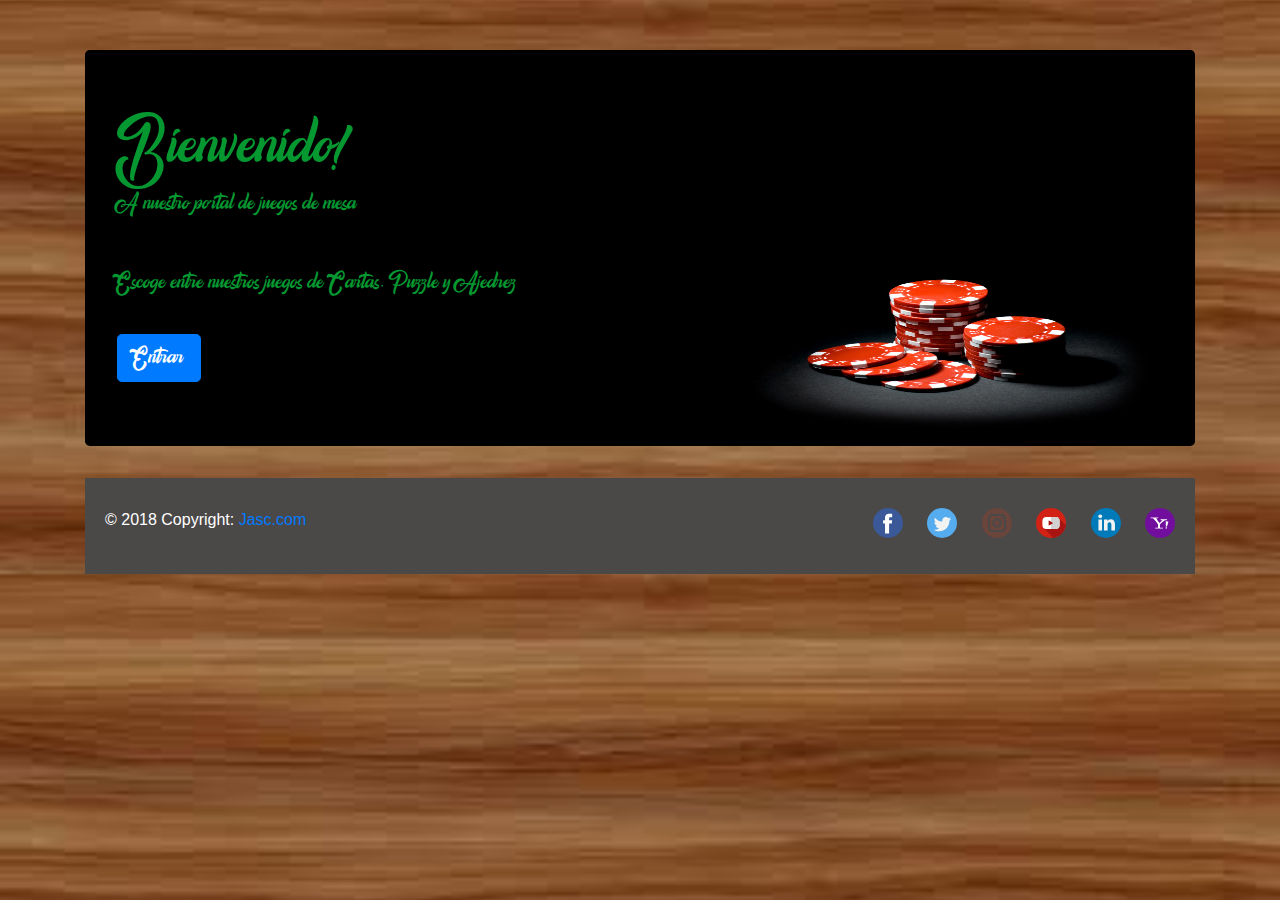
<file: www/index.html>
<!DOCTYPE html>
<html>
<head>
	<title>Portal de Juegos</title>
	<meta charset="utf-8">
	<meta name="viewport" content="width=device-width, initial-scale=1">
	<link rel="stylesheet" type="text/css" href="../css/bootstrap.css">
	<link rel="stylesheet" type="text/css" href="../css/jquery-ui.css">
	<link rel="stylesheet" type="text/css" href="../css/index.css">
	<script src="../js/jquery-3.3.1.js"></script>
	<script src="../js/jquery-ui.js"></script>
	<script src="../js/bootstrap.js"></script>
	<script src="../js/index.js"></script>
</head>
<body>
	<div class="container">
		<nav class="navbar navbar-expand-lg navbar-dark bg-dark">
  			<a class="navbar-brand" href="#">Juegos</a>
  				<button class="navbar-toggler" type="button" data-toggle="collapse" data-target="#navbarNavDropdown" aria-controls="navbarNavDropdown" aria-expanded="false" aria-label="Toggle navigation">
    			<span class="navbar-toggler-icon"></span>
  				</button>
  			<div class="collapse navbar-collapse" id="navbarNavDropdown">
    			<ul class="navbar-nav">
      				<li class="nav-item active"><a class="nav-link" href="index.html">Inicio</a></li>
      				<li class="nav-item"><a class="nav-link" href="puzzle.html">Puzzle</a></li>
      				<li class="nav-item"><a class="nav-link" href="puzzle-click.html">Puzzle-Click</a></li>
      				<li class="nav-item"><a class="nav-link" href="ajedrez.html">Ajedrez</a></li>
      				<li class="nav-item"><a class="nav-link" href="blackjack.html">Blackjack</a></li>
    			</ul>
  			</div>
		</nav>
		<div class="jumbotron">
		  	<h1 class="display-4">Bienvenido!</h1>
		  	<p class="lead">A nuestro portal de juegos de mesa</p>
		  	<hr class="my-4">
		  	<p>Escoge entre nuestros juegos de Cartas, Puzzle y Ajedrez</p>
		  	<a class="btn btn-primary btn-lg" id="boton" href="#" role="button">Entrar</a>
	  	</div>
	

		<div id="carouselExampleIndicators" class="carousel slide" data-ride="carousel">
			<ol class="carousel-indicators">
			    <li data-target="#carouselExampleIndicators" data-slide-to="0" class="active"></li>
			    <li data-target="#carouselExampleIndicators" data-slide-to="1"></li>
			    <li data-target="#carouselExampleIndicators" data-slide-to="2"></li>
			</ol>
			<div class="carousel-inner">
			    <div class="carousel-item active">
			      <a href="ajedrez.html"><img class="d-block w-100" src="../img/index/ajedrez.jpg" alt="First slide"></a>
			    </div>
			    <div class="carousel-item">
			      <a href="blackjack.html"><img class="d-block w-100" src="../img/index/blackjack.jpg" alt="Second slide"></a>
			    </div>
			    <div class="carousel-item">
			      <a href="puzzle.html"><img class="d-block w-100" src="../img/index/puzzle.jpg" alt="Third slide"></a>
			    </div>
			  </div>
			  <a class="carousel-control-prev" href="#carouselExampleIndicators" role="button" data-slide="prev">
			    <span class="carousel-control-prev-icon" aria-hidden="true"></span>
			    <span class="sr-only">Previous</span>
			  </a>
			  <a class="carousel-control-next" href="#carouselExampleIndicators" role="button" data-slide="next">
			    <span class="carousel-control-next-icon" aria-hidden="true"></span>
			    <span class="sr-only">Next</span>
			  </a>
		</div>

	
		<footer class="footer">
			<div class="row">
				<div class="col-sm-4">© 2018 Copyright:
				    <a href="#"> Jasc.com</a>
				</div>
			 	<div class="col-sm-8">
				  	<ul class="redes">
				  		<li><a href="#"><img src="../img/index/facebook.svg"></a></li>
				  		<li><a href="#"><img src="../img/index/twitter.svg"></a></li>
				  		<li><a href="#"><img src="../img/index/instagram.svg"></a></li>
				  		<li><a href="#"><img src="../img/index/youtube.svg"></a></li>
				  		<li><a href="#"><img src="../img/index/linkedin.svg"></a></li>
				  		<li><a href="#"><img src="../img/index/yahoo.svg"></a></li>
				  	</ul>	
			  </div>
			</div>    
		</footer>
	</div>
</body>
</html>
</file>
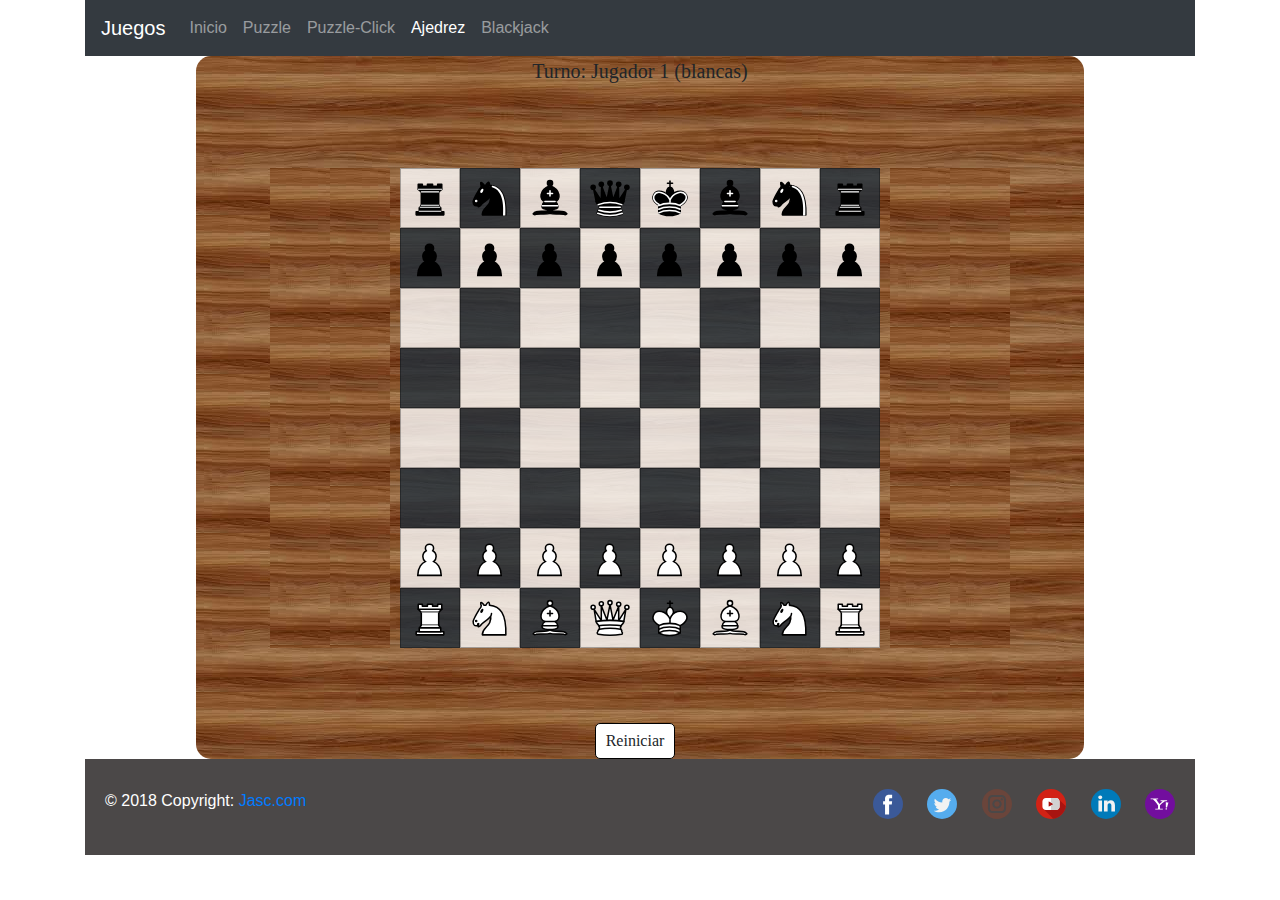
<file: www/ajedrez.html>
<!DOCTYPE html>
<html>
<head>
	<title>Ajedrez</title>
	<meta charset="utf-8">
	<meta name="viewport" content="width=device-width, initial-scale=1">
	<link rel="stylesheet" type="text/css" href="../css/bootstrap.css">
	<link rel="stylesheet" type="text/css" href="../css/jquery-ui.css">
	<link rel="stylesheet" type="text/css" href="../css/chess.css">
	<script src="../js/jquery-3.3.1.js"></script>
	<script src="../js/jquery-ui.js"></script>
	<script src="../js/bootstrap.js"></script>
	<script src="../js/chess.js"></script>

</head>
<body>
	<div class="container">

		<nav class="navbar navbar-expand-lg navbar-dark bg-dark">
  			<a class="navbar-brand" href="#">Juegos</a>
  				<button class="navbar-toggler" type="button" data-toggle="collapse" data-target="#navbarNavDropdown" aria-controls="navbarNavDropdown" aria-expanded="false" aria-label="Toggle navigation">
    			<span class="navbar-toggler-icon"></span>
  				</button>
  			<div class="collapse navbar-collapse" id="navbarNavDropdown">
    			<ul class="navbar-nav">
      				<li class="nav-item"><a class="nav-link" href="index.html">Inicio</a></li>
      				<li class="nav-item"><a class="nav-link" href="puzzle.html">Puzzle</a></li>
      				<li class="nav-item"><a class="nav-link" href="puzzle-click.html">Puzzle-Click</a></li>
      				<li class="nav-item active"><a class="nav-link" href="ajedrez.html">Ajedrez</a></li>
      				<li class="nav-item"><a class="nav-link" href="blackjack.html">Blackjack</a></li>
    			</ul>
  			</div>
		</nav>

		
		<div class="cajon">
			<p id="parrt">Turno: <span id="turno"></span></p>
			<p id="ppn" class="inv">Elige una figura para cambiar por el peón</p>
			<div id="elegirn" class="inv">
				<div class="cnegro lnegro">
					<div id="bn1">.</div>
				</div>
				<div class="cblanco lnegro">
					<div id="bn2">.</div>
				</div>
				<div class="cnegro lnegro">
					<div id="bn3">.</div>
				</div>
				<div class="cblanco lnegro">
					<div id="bn4">.</div>
				</div>
			</div>

			<div>
				<div>
					<div  id="colbla"></div>
					<div  id="colbla1"></div>
				</div>
				<div id="tab"></div>
				<div>
					<div  id="colneg"></div>
					<div  id="colneg1"></div>
				</div>
			</div>

			<p id="ppbl" class="inv">Elige una figura para cambiar por el peón</p>
			<div id="elegirbl" class="inv">
				<div class="cblanco lblanco">
					<div id="bb1">.</div>
				</div>
				<div class="cnegro lblanco">
					<div id="bb2">.</div>
				</div>
				<div class="cblanco lblanco">
					<div id="bb3">.</div>
				</div>
				<div class="cnegro lblanco">
					<div id="bb4">.</div>
				</div>
			</div>

			<div id="opc">
				<div id="rst">Reiniciar</div>
			</div>
			<p id="mm"></p>
	
		</div>
		<footer class="footer">
			<div class="row">
				<div class="col-sm-4">© 2018 Copyright:
				    <a href="#"> Jasc.com</a>
				</div>
			 	<div class="col-sm-8">
				  	<ul class="redes">
				  		<li><a href="#"><img src="../img/index/facebook.svg"></a></li>
				  		<li><a href="#"><img src="../img/index/twitter.svg"></a></li>
				  		<li><a href="#"><img src="../img/index/instagram.svg"></a></li>
				  		<li><a href="#"><img src="../img/index/youtube.svg"></a></li>
				  		<li><a href="#"><img src="../img/index/linkedin.svg"></a></li>
				  		<li><a href="#"><img src="../img/index/yahoo.svg"></a></li>
				  	</ul>	
			  </div>
			</div>    
		</footer>
	</div>
</body>
</html>
</file>
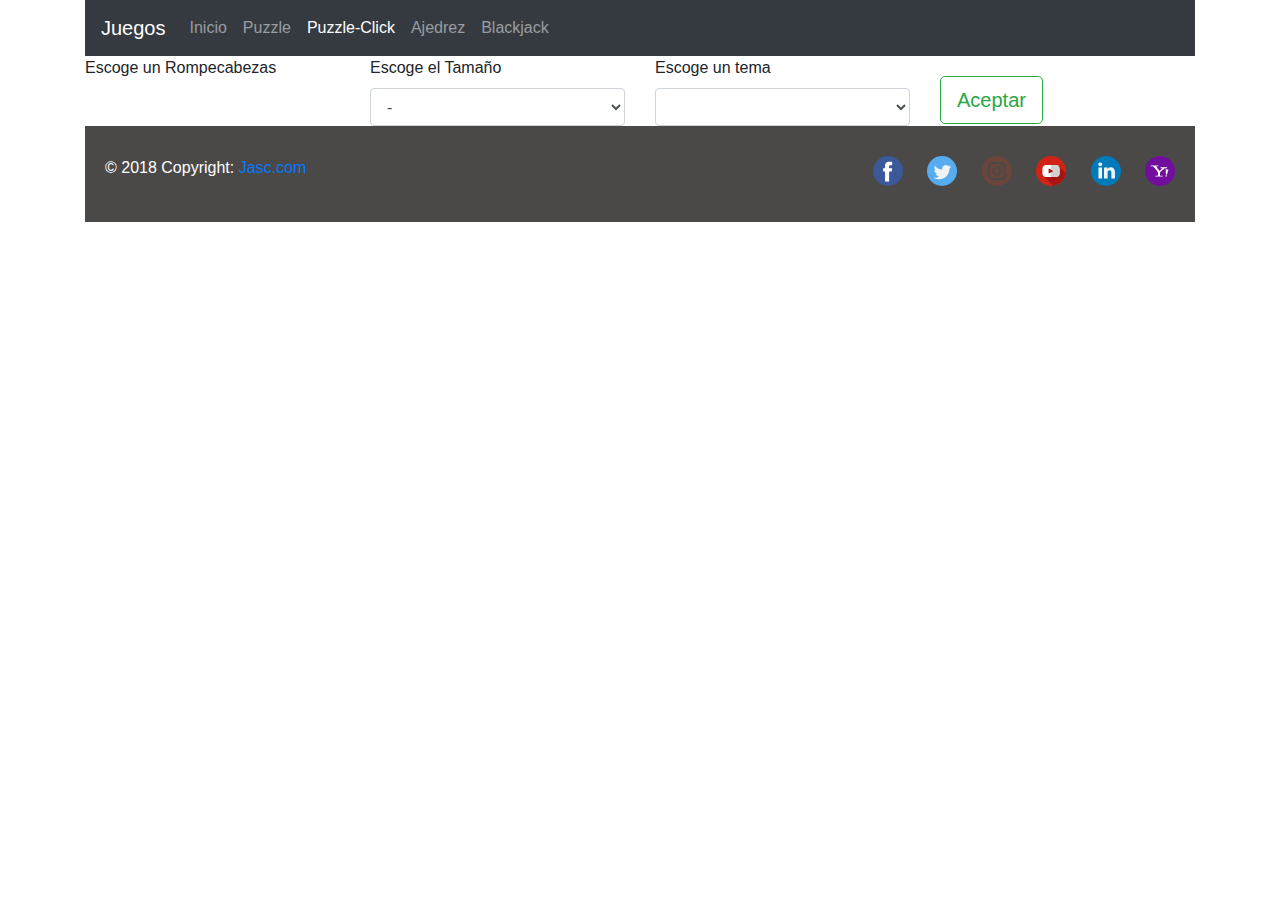
<file: www/puzzle-click.html>
<!DOCTYPE html>
<html>
<head>
	<title>Rompecabezas</title>
	<meta charset="utf-8">
	<meta name="viewport" content="width=device-width, initial-scale=1">
	<link rel="stylesheet" type="text/css" href="../css/bootstrap.css">
	<link rel="stylesheet" type="text/css" href="../css/jquery-ui.css">
	<link rel="stylesheet" type="text/css" href="../css/style.css">
	<script src="../js/jquery-3.3.1.js"></script>
	<script src="../js/jquery-ui.js"></script>
	<script src="../js/bootstrap.js"></script>
	<script src="../js/rompecabeza.js"></script>
</head>
<body>
	<div class="container">
		<nav class="navbar navbar-expand-lg navbar-dark bg-dark">
  			<a class="navbar-brand" href="#">Juegos</a>
  			<button class="navbar-toggler" type="button" data-toggle="collapse" data-target="#navbarNavDropdown" aria-controls="navbarNavDropdown" aria-expanded="false" aria-label="Toggle navigation">
    		<span class="navbar-toggler-icon"></span>
  			</button>
  			<div class="collapse navbar-collapse" id="navbarNavDropdown">
    			<ul class="navbar-nav">
      				<li class="nav-item"><a class="nav-link" href="index.html">Inicio</a></li>
      				<li class="nav-item"><a class="nav-link" href="puzzle.html">Puzzle</a></li>
      				<li class="nav-item active"><a class="nav-link" href="puzzle-click.html">Puzzle-Click</a></li>
      				<li class="nav-item"><a class="nav-link" href="ajedrez.html">Ajedrez</a></li>
      				<li class="nav-item"><a class="nav-link" href="blackjack.html">Blackjack</a></li>
    			</ul>
  			</div>
		</nav>

		<div class="selector">
			<div class="row">
				<div class="col">
					<label>Escoge un Rompecabezas</label>
				</div>

				<div class="col">
					<label>Escoge el Tamaño</label>
					<select class="form-control" id="piezas">
						<option>-</option>
						<option>3x3</option>
						<option>4x5</option>
						<option>6x5</option>
						<option>8x5</option>
					</select>
				</div>

				<div class="col">
					<label>Escoge un tema</label>
					<select class="form-control" id="opcion"></select>
				</div>

				<div class="col">
					<button type="button" class="btn btn-outline-success btn-lg" id="aceptar">Aceptar</button>
				</div>
			</div>
		</div>

		<div class="tablero">
			<div id="contenedor-img">
		
			</div>
		</div>
		<footer class="footer">
			<div class="row">
				<div class="col-sm-4">© 2018 Copyright:
				    <a href="#"> Jasc.com</a>
				</div>
			 	<div class="col-sm-8">
				  	<ul class="redes">
				  		<li><a href="#"><img src="../img/index/facebook.svg"></a></li>
				  		<li><a href="#"><img src="../img/index/twitter.svg"></a></li>
				  		<li><a href="#"><img src="../img/index/instagram.svg"></a></li>
				  		<li><a href="#"><img src="../img/index/youtube.svg"></a></li>
				  		<li><a href="#"><img src="../img/index/linkedin.svg"></a></li>
				  		<li><a href="#"><img src="../img/index/yahoo.svg"></a></li>
				  	</ul>	
			  </div>
			</div>    
		</footer>
	</div>
</body>
</html>
</file>
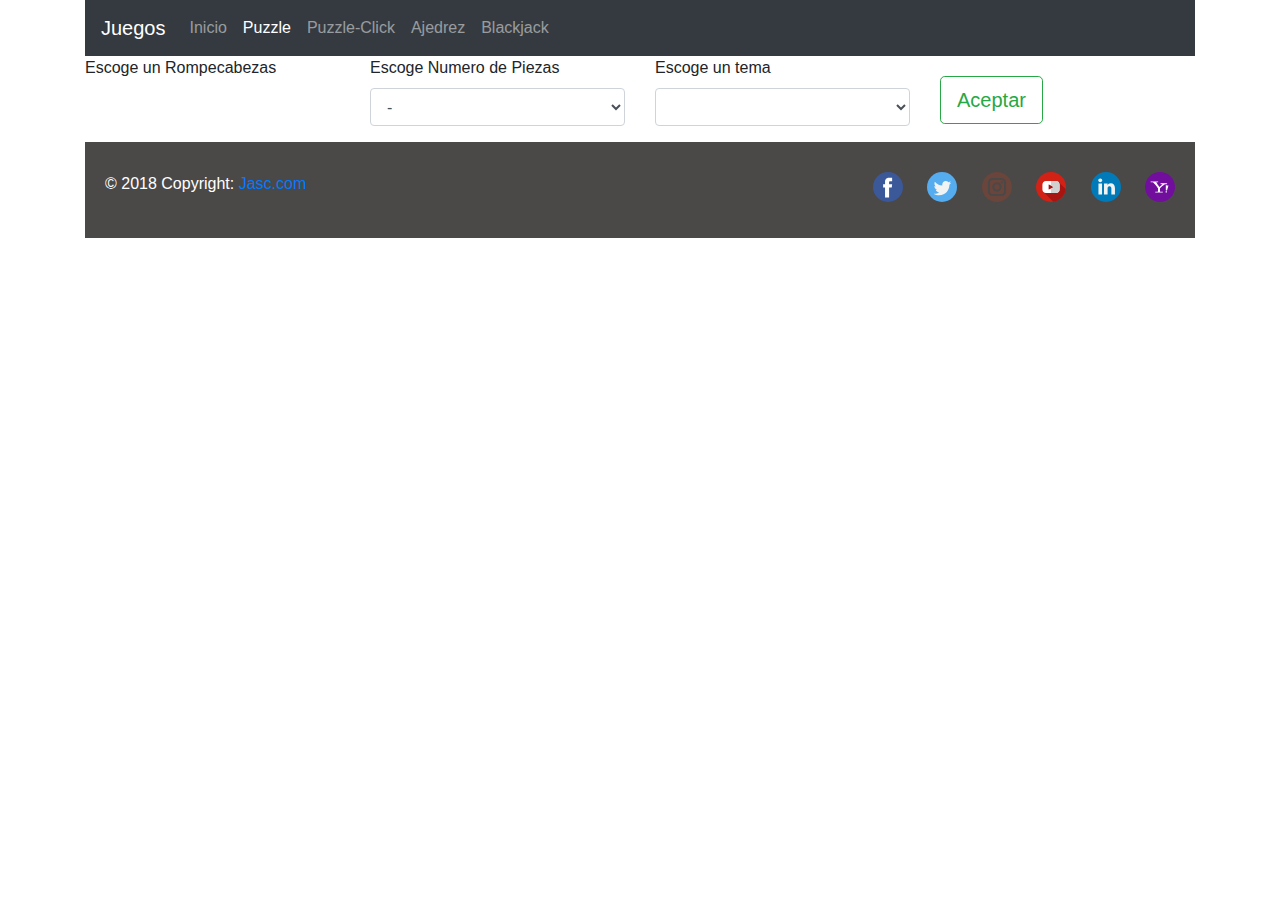
<file: www/puzzle.html>
<!DOCTYPE html>
<html>
<head>
	<title>Rompecabezas</title>
	<meta charset="utf-8">
	<meta name="viewport" content="width=device-width, initial-scale=1">
	<link rel="stylesheet" type="text/css" href="../css/bootstrap.css">
	<link rel="stylesheet" type="text/css" href="../css/jquery-ui.css">
	<link rel="stylesheet" type="text/css" href="../css/style.css">
	<script src="../js/jquery-3.3.1.js"></script>
	<script src="../js/jquery-ui.js"></script>
	<script src="../js/bootstrap.js"></script>
	<script src="../js/puzzle.js"></script>

</head>
<body>
	<div class="container">
		<nav class="navbar navbar-expand-lg navbar-dark bg-dark">
  			<a class="navbar-brand" href="#">Juegos</a>
  				<button class="navbar-toggler" type="button" data-toggle="collapse" data-target="#navbarNavDropdown" aria-controls="navbarNavDropdown" aria-expanded="false" aria-label="Toggle navigation">
    			<span class="navbar-toggler-icon"></span>
  				</button>
  			<div class="collapse navbar-collapse" id="navbarNavDropdown">
    			<ul class="navbar-nav">
      				<li class="nav-item"><a class="nav-link" href="index.html">Inicio</a></li>
      				<li class="nav-item active"><a class="nav-link" href="puzzle.html">Puzzle</a></li>
      				<li class="nav-item"><a class="nav-link" href="puzzle-click.html">Puzzle-Click</a></li>
      				<li class="nav-item"><a class="nav-link" href="ajedrez.html">Ajedrez</a></li>
      				<li class="nav-item"><a class="nav-link" href="blackjack.html">Blackjack</a></li>
    			</ul>
  			</div>
		</nav>

		<div class="selector">
			<div class="row">
				<div class="col">
					<label>Escoge un Rompecabezas</label>
				</div>

				<div class="col">
					<label>Escoge Numero de Piezas</label>
					<select class="form-control" id="piezas">
						<option>-</option>
						<option>9</option>
						<option>20</option>
						<option>30</option>
						<option>40</option>
					</select>
				</div>

				<div class="col">
					<label>Escoge un tema</label>
					<select class="form-control" id="opcion"></select>
				</div>

				<div class="col">
					<button type="button" class="btn btn-outline-success btn-lg" id="aceptar">Aceptar</button>
				</div>
			</div>
		</div>

		<div class="temporizador">
			<div class="row">
  				<div class="col-4"><label>Tiempo: </label> <span id="horas">00</span><span>:</span><span id="minutos">00</span><span>:</span><span id="segundos">00</span></div>
  				<div class="col-4"><label>Movimientos: </label> <span id="movi">0</span></div>
			</div>
		</div>

		<div class="tablero">
			<ul id="sortable"></ul>
		</div>

		<div id="dialog" title="Completado">
  			<p id="mensaje"></p>
		</div>
		<footer class="footer">
			<div class="row">
				<div class="col-sm-4">© 2018 Copyright:
				    <a href="#"> Jasc.com</a>
				</div>
			 	<div class="col-sm-8">
				  	<ul class="redes">
				  		<li><a href="#"><img src="../img/index/facebook.svg"></a></li>
				  		<li><a href="#"><img src="../img/index/twitter.svg"></a></li>
				  		<li><a href="#"><img src="../img/index/instagram.svg"></a></li>
				  		<li><a href="#"><img src="../img/index/youtube.svg"></a></li>
				  		<li><a href="#"><img src="../img/index/linkedin.svg"></a></li>
				  		<li><a href="#"><img src="../img/index/yahoo.svg"></a></li>
				  	</ul>	
			  </div>
			</div>    
		</footer>
	</div>
</body>
</html>
</file>
<file: css/index.css>
@font-face{
	font-family: "Fuente";
	src: url("../fuentes/Amigos.ttf") format("truetype");
	font-style: normal;
	font-weight: normal;
}

body{
	background: url('../img/index/madera.jpg');
	background-size: 100% 100%;
}

.container nav{
	display: none;
}

#carouselExampleIndicators{
	display: none;
	margin-top: 20px;
}

.carousel-inner img{
	
	height: 400px;

}

.jumbotron{
	margin-top: 50px;
	background: url('../img/index/fondo.jpg');
	background-size: 100% 100%;
	background-repeat: no-repeat;
	font-family: Fuente;
	color: #059831;
}

p{
	font-size: 20px;

}

.jumbotron a{
	margin-top: 20px;
}

.footer{
	background-color: #4B4848;
	padding: 20px;
	color: white;
}

.footer .row{
	margin-top: 10px;
}

.redes{
	list-style: none;
	float: right;
}

.redes li a img{
	width: 30px;
	height: 30px;
}

.redes li{
	display: inline-block;
	margin-left: 20px;
}
</file>
<file: css/chess.css>
.cajon{	
	margin:auto;
	padding: auto;
	height: auto;
	width: 80%;
	display: flex;
	align-items: center;
	flex-flow:column;
	background-repeat: no-repeat;
	background-size: cover;
	background: url('../img/chess-icons/madera.jpg');
	border-radius: 15px;

}

.cajon h1{
	margin-top: 0;
	font-family: DejaVuSansMono;
	font-size: 20pt;
	margin-bottom: 3px;
}

#bru:hover,#rst:hover,#menun:hover,#bru:active,#rst:active,#menun:active{
	color:white;
	background-color: black;
}

#bru,#rst,#menun{
	margin-top: 5px;
	border: 1px solid black;
	padding: 5px 10px;
	border-radius: 5px;
	font-size: 12pt;
	font-family: Consolas;
	background-color: white;
}
#bru,#rst{
	margin-right: 10px;
}

#parrt{
	font-size: 15pt;
}

#tab{
	
	border-image: url('../img/chess-icons/madera.jpg');
	display: flex;
	flex-flow:row wrap;
	width: 500px;
}

.cnegro{	
	background-color: rgba(33,47,60,0.8);
	border:1px solid rgba(0,0,0,0.3);
	height: 60px;
	width: 60px;
	-webkit-transition: all 300ms;
       -moz-transition: all 300ms;
        -ms-transition: all 300ms;
         -o-transition: all 300ms;
            transition: all 300ms;
}
.cblanco{
	background-color: rgba(255,255,255,0.8);
	border:1px solid rgba(0,0,0,0.3);
	height: 60px;
	width: 60px;
	-webkit-transition: all 300ms;
       -moz-transition: all 300ms;
        -ms-transition: all 300ms;
         -o-transition: all 300ms;
            transition: all 300ms;	
}
.cmover{
	background-color: rgba(18,224,80,0.8);
	border:1px solid rgba(0,0,0,0.3);
	height: 60px;
	width: 60px;	
	-webkit-transition: all 600ms;
       -moz-transition: all 600ms;
        -ms-transition: all 600ms;
         -o-transition: all 600ms;
            transition: all 600ms;
}
.cmover1{
	background-color: rgba(193,110,245,0.8);
	border:1px solid rgba(0,0,0,0.3);
	height: 60px;
	width: 60px;	
	-webkit-transition: all 600ms;
       -moz-transition: all 600ms;
        -ms-transition: all 600ms;
         -o-transition: all 600ms;
            transition: all 600ms;
}
.cmover2{
	background-color: rgba(18,196,255,0.5);
	border:1px solid rgba(0,0,0,0.3);
	height: 60px;
	width: 60px;	
	-webkit-transition: all 600ms;
       -moz-transition: all 600ms;
        -ms-transition: all 600ms;
         -o-transition: all 600ms;
            transition: all 600ms;
}


.cajon div{
	display: flex;
	justify-content: center;
	align-items: center;
	font-size: 1pt;	
	-moz-user-select: none;
	-webkit-user-select: none;
	-ms-user-select: none;
}

.cnegro div, .cblanco div{
	width: 80%;
	height: 80%;
	background-repeat: no-repeat;
}


.cmover div{
	width: 60%;
	height: 60%;
	background-repeat: no-repeat;
}

#colbla div, #colneg div, #colbla1 div, #colneg1 div{
	width: 70%;
	height: 70%;
	background-repeat: no-repeat;

}

#elegirbl div div, #elegirn div div{
	width: 80%;
	height: 80%;
	background-repeat: no-repeat;

}

.lblanco1{
	color: white;
	text-shadow: -1px 0 rgba(0,0,0,0.9), 0 1px rgba(0,0,0,0.9), 1px 0 rgba(0,0,0,0.9), 0 -1px rgba(0,0,0,0.9);
}

.lnegro1{
	text-shadow: -1px 0 rgba(255,255,255,0.4), 0 1px rgba(255,255,255,0.4), 1px 0 rgba(255,255,255,0.4), 0 -1px rgba(255,255,255,0.4);
}


#mm{
	display: none;
}

#opc{
	margin-top: 7px;
}
.roj{
	background-color: red;
}

#elegirbl{
	margin-top: 3px;
	-webkit-transition: all 1600ms;
       -moz-transition: all 1600ms;
        -ms-transition: all 1600ms;
         -o-transition: all 1600ms;
            transition: all 1600ms;
}
#ppbl{
	margin: 0;
	margin-top: 3px;
	-webkit-transition: all 1600ms;
       -moz-transition: all 1600ms;
        -ms-transition: all 1600ms;
         -o-transition: all 1600ms;
            transition: all 1600ms;
}
#elegirn{
	margin-bottom: 6px;
	-webkit-transition: all 1600ms;
       -moz-transition: all 1600ms;
        -ms-transition: all 1600ms;
         -o-transition: all 1600ms;
            transition: all 1600ms;
}
#ppn{
	margin: 0;
	margin-bottom: 3px;
	-webkit-transition: all 1600ms;
       -moz-transition: all 1600ms;
        -ms-transition: all 1600ms;
         -o-transition: all 1600ms;
            transition: all 1600ms;
}

.inv{
	display: none;
	opacity: 0;
	-webkit-transition: all 1600ms;
       -moz-transition: all 1600ms;
        -ms-transition: all 1600ms;
         -o-transition: all 1600ms;
            transition: all 1600ms;
}

.cajon button{
	margin-left: 15px;
	margin-right: 15px;
}

.footer{
	background-color: #4B4848;
	padding: 20px;
	color: white;
}

.footer .row{
	margin-top: 10px;
}

.redes{
	list-style: none;
	float: right;
}

.redes li a img{
	width: 30px;
	height: 30px;
}

.redes li{
	display: inline-block;
	margin-left: 20px;
}


#colbla,#colneg,#colbla1,#colneg1{
	display: flex;
	flex-flow: column nowrap;
	justify-content: center;
	align-items: center;
	width: 60px;
	height: 480px;
	margin: 0px;
	background-repeat: no-repeat;
	background-size: cover;
	background: url('../img/chess-icons/madera.jpg');
}

#mm, #parrt{
	font-family: Verdana;
}

#mm{
	margin: 5px;
}

.tach{
	text-decoration: line-through;
}

#b_gris{
	display: none;
}
iframe{
	display: none;
}
center{
	display: none;
}

@media (max-width:650px){
	#colbla , #colneg1{
		display: none;
	}
}
@media (max-width:530px){
	#colba,#colbla1,#colneg,#colneg1{
		display: none;
	}
}

@media (max-width:500px){
	#mm{
		display: none;
	}
	#colba,#colbla1,#colneg,#colneg1{
		display: none;
	}

	#parrt{
	font-size: 11pt;
	}

	#tab{
		border: 3px solid black;
		display: flex;
		flex-flow:row wrap;
		width: 336px;
	}
	.cnegro{	
		background-color: rgba(0,0,0,0.8);
		border:1px solid rgba(0,0,0,0.3);
		height: 40px;
		width: 40px;
		-webkit-transition: all 300ms;
	       -moz-transition: all 300ms;
	        -ms-transition: all 300ms;
	         -o-transition: all 300ms;
	            transition: all 300ms;
	}
	.cblanco{
		background-color: rgba(255,255,255,0.8);
		border:1px solid rgba(0,0,0,0.3);
		height: 40px;
		width: 40px;
		-webkit-transition: all 300ms;
	       -moz-transition: all 300ms;
	        -ms-transition: all 300ms;
	         -o-transition: all 300ms;
	            transition: all 300ms;	
	}
	.cmover{
		background-color: rgba(18,224,80,0.8);
		border:1px solid rgba(0,0,0,0.3);
		height: 40px;
		width: 40px;	
		-webkit-transition: all 600ms;
	       -moz-transition: all 600ms;
	        -ms-transition: all 600ms;
	         -o-transition: all 600ms;
	            transition: all 600ms;
	}
	.cmover1{
		background-color: rgba(193,110,245,0.8);
		border:1px solid rgba(0,0,0,0.3);
		height: 40px;
		width: 40px;	
		-webkit-transition: all 600ms;
	       -moz-transition: all 600ms;
	        -ms-transition: all 600ms;
	         -o-transition: all 600ms;
	            transition: all 600ms;
	}
	.cmover2{
		background-color: rgba(18,196,255,0.5);
		border:1px solid rgba(0,0,0,0.3);
		height: 40px;
		width: 40px;	
		-webkit-transition: all 600ms;
	       -moz-transition: all 600ms;
	        -ms-transition: all 600ms;
	         -o-transition: all 600ms;
	            transition: all 600ms;
	}	
	.cajon div{
		
		display: flex;
		justify-content: center;
		align-items: center;
		font-size: 1pt;	
		-moz-user-select: none;
		-webkit-user-select: none;
		-ms-user-select: none;
	}
	.cajon h1{
		margin: 0;
	}
}
</file>
<file: css/style.css>
* { user-select: none;
    -webkit-touch-callout: none;
    -webkit-tap-highlight-color: rgba(0,0,0,0);
    -webkit-tap-highlight-color: transparent;
    margin:0;
    padding:0;
}

#sortable { 
  list-style-type: none;
   margin-left:auto;
   margin-right:auto;
}

#sortable li img {	
 vertical-align:bottom;
 width: 100%; 
 
}

.tres{
  float: left;
  width: 33%;
}

.cinco{
  float: left;
  width: 20%;
}

.seis{
  float: left;
  width: 16%;
}

.ocho{
  float: left;
  width: 12%;
}

#aceptar{
	margin-top: 20px;
}

.pieza{
  border: 1px dashed red;
}

.pieza:hover{
  transform: scale(1.05);
  box-shadow: 0 4px 8px 0 rgba(0, 0, 0, 0.2), 20px 20px 20px 20px rgba(0, 0, 0, 0.19);
  border: none;
  cursor: pointer;
}

.temporizador{
  display: none;
}


/*Puzzle-Click*/
#contenedor-img{
    position: relative;
    margin-left: auto;
    margin-right: auto;

    }


#imagen{
    width: 800px;
    height: 500px;
    }

    #jspuzzle{
      list-style-type: none;
      
      height: auto;
    }

#jspuzzle li{  
      float: left;
    }

    .footer{
  background-color: #4B4848;
  padding: 20px;
  color: white;
}

.footer .row{
  margin-top: 10px;
}

.redes{
  list-style: none;
  float: right;
}

.redes li a img{
  width: 30px;
  height: 30px;
}

.redes li{
  display: inline-block;
  margin-left: 20px;
}

@media (orientation:landscape){ #sortable {width:100vh;}}
@media (orientation:portrait) { #sortable {width:100%;}}
</file>
